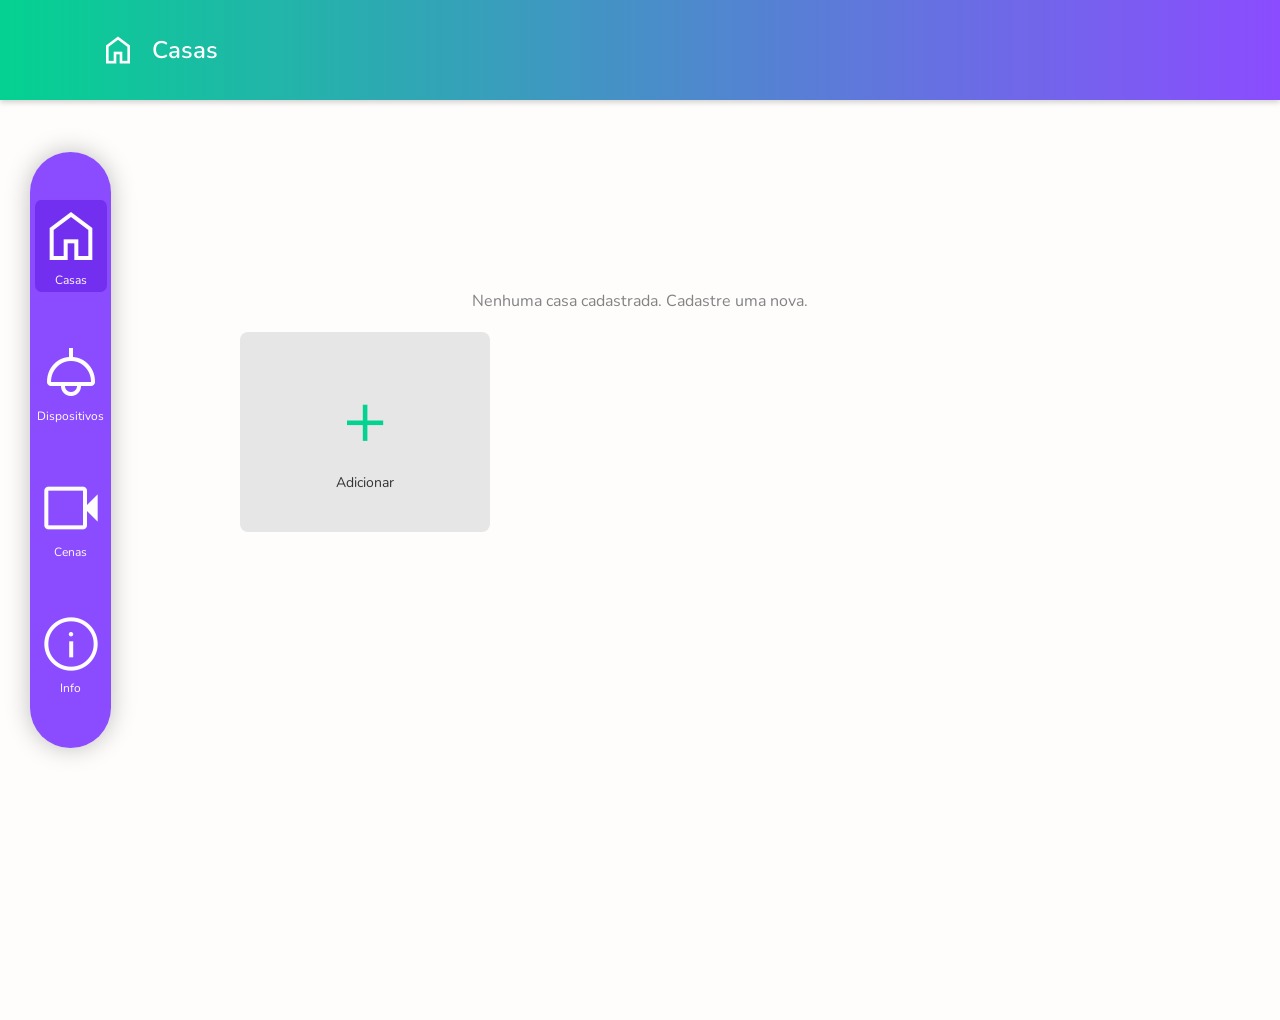
<file: index.html>
<!DOCTYPE html>
<html lang="pt-br">

<head>
    <meta charset="UTF-8">
    <meta http-equiv="X-UA-Compatible" content="IE=edge">
    <meta name="viewport" content="width=device-width, initial-scale=1.0">

    <!-- Fonte -->
    <link rel="preconnect" href="https://fonts.googleapis.com">
    <link rel="preconnect" href="https://fonts.gstatic.com" crossorigin>
    <link
        href="https://fonts.googleapis.com/css2?family=Nunito:ital,wght@0,200..1000;1,200..1000&family=Poppins:ital,wght@0,100;0,200;0,300;0,400;0,500;0,600;0,700;0,800;0,900;1,100;1,200;1,300;1,400;1,500;1,600;1,700;1,800;1,900&display=swap"
        rel="stylesheet">
    <!-- Ícones -->
    <link rel="stylesheet"
        href="https://fonts.googleapis.com/css2?family=Material+Symbols+Outlined:opsz,wght,FILL,GRAD@24,200,0,0" />

    <link rel="stylesheet" href="assets/css/style.css">

    <script src="components/menu/menu.js"></script>

    <title>Smart Home</title>
</head>

<body>

    <header id="header-topo" class="header-topo">
        <span id="header-icone" class="material-symbols-outlined">home</span>
        <h1 id="header-titulo">Casas</h1>
    </header>


    <menu-component></menu-component>

    <!-- CONTEÚDO PRINCIPAL -->
    <div class="container" id="conteudo">

    </div>

</body>

</html>
</file>
<file: assets/css/style.css>
*,
*:after,
*:before {
  margin: 0;
  padding: 0;
  border: 0;
  text-decoration: none;
}

body * {
  font-family: "Nunito", sans-serif;
}

body {
  height: 100vh;
  background: #fffcfc;
}


.header-topo {
  position: fixed;
  top: 0;
  left: 0;
  right: 0;
  height: 100px;
  background: linear-gradient(to left, #8B4CFF, #04D291);
  color: white;
  display: flex;
  align-items: center;
  padding-left: 100px;
  gap: 16px;
  font-family: "Poppins", sans-serif;
  z-index: 998;
  box-shadow: 0 2px 6px rgba(0, 0, 0, 0.2);
}

.header-topo span {
  font-size: 36px;
}

.header-topo h1 {
  font-size: 24px;
  font-weight: 600;
  margin: 0;
}

.container {
  display: flex;
  flex-direction: column;
  margin: 120px;
  height: 100vh;
}

.mensagem {
  text-align: center;
  color: #838383;
  margin-top: 50px;
}

.cards {
  display: flex;
  gap: 15px;
  flex-wrap: wrap;
  margin-top: 20px;
}

.card {
  position: relative;
  width: 250px;
  height: 200px;
  background: #e6e6e6;
  border-radius: 8px;
  display: flex;
  flex-direction: column;
  align-items: center;
  justify-content: center;
  cursor: pointer;
  transition: transform 0.2s;
}

.card:hover {
  transform: scale(1.05);
  background-color: #04D291;
}

.card-icon {
  font-size: 70px;
  margin-bottom: 5px;
  color: #04D291;
}

.card:hover .card-icon {
  color: #ffffff;
}

.card-text {
  font-size: 14px;
  text-align: center;
  color: #333;
}

.card:hover .card-text {
  font-size: 18px;
  color: #ffffff;
}

.card-editar {
  position: absolute;
  top: 8px;
  right: 8px;
  border-radius: 15%;
  padding: 2px;
  font-size: 15px;
  cursor: pointer;
  z-index: 1;
  color: #838383;
  transition: background-color 0.2s;
}

.card-editar:hover {
  background-color: #ffffff;
  border-radius: 20px;
  color: #8B4CFF;
  transform: scale(1.2);
}

/* SIDEBAR DISPOSITIVOS */
.sidebar {
  position: fixed;
  top: 0;
  right: -400px;
  /* fora da tela */
  width: 350px;
  height: 100%;
  background: #fff;
  box-shadow: -2px 0 8px rgba(0, 0, 0, 0.2);
  transition: right 0.3s ease;
  padding: 16px;
  overflow-y: auto;
  z-index: 1000;
}

.sidebar.ativa {
  right: 0;
}

.sidebar-header {
  display: flex;
  justify-content: space-between;
  align-items: center;
  margin-bottom: 16px;
}

/* CARDS DISPOSITIVOS */
.device-card {
  width: 320px;
  height: 100px;
  padding: 16px 20px;
  background: #fff;
  border-radius: 12px;
  box-shadow: 0 3px 12px rgba(0, 0, 0, 0.1);
  display: flex;
  flex-direction: column;
  justify-content: space-between; 
  align-items: flex-start;
  transition: transform 0.2s, box-shadow 0.2s;
}

.device-card:hover {
  transform: translateY(-3px);
  box-shadow: 0 6px 18px rgba(0, 0, 0, 0.15);
}

/* TEXTO NOME E TIPO */
.device-card .device-nome {
  font-weight: bold;
  font-size: 16px;
  margin-bottom: 4px;
}

.device-card .device-tipo {
  font-size: 14px;
  color: #666;
}

/* AÇÕES */
.device-actions {
  display: flex;
  align-items: center;
  gap: 10px;           
}

.btn-toggle {
  padding: 6px 12px;
  border: none;
  border-radius: 8px;
  cursor: pointer;
  background: #8B4CFF;
  color: #fff;
}

.btn-toggle:hover {
  background: #6a33cc;
}

.btn-delete {
  padding: 6px 12px;
  border: none;
  border-radius: 8px;
  cursor: pointer;
  background: #ffeded;
  color: #b30000;
  line-height: 1;     
}

.btn-delete:hover {
  filter: brightness(0.9);
}

/* Botão Dispositivos */
.switch {
  margin: 0;           
  position: relative;
  display: inline-block;
  width: 50px;
  height: 28px;
}

.switch input {
  opacity: 0;
  width: 0;
  height: 0;
}

.slider {
  position: absolute;
  cursor: pointer;
  top: 0;
  left: 0;
  right: 0;
  bottom: 0;
  background-color: #ccc;
  transition: 0.4s;
  border-radius: 28px;
}

.slider:before {
  position: absolute;
  content: "";
  height: 22px;
  width: 22px;
  left: 3px;
  bottom: 3px;
  background-color: white;
  transition: 0.4s;
  border-radius: 50%;
}

input:checked+.slider {
  background-color: #4caf50;
}

input:checked+.slider:before {
  transform: translateX(22px);
}


/* MODAL */
.modal {
  display: none;
  position: fixed;
  z-index: 10;
  left: 0;
  top: 0;
  width: 100%;
  height: 100%;
  overflow: auto;
  background-color: rgba(0, 0, 0, 0.4);
}

.modal-content {
  background-color: #fff;
  margin: 10% auto;
  padding: 30px 60px;
  border: 1px solid #888;
  border-radius: 10px;
  width: 300px;
  position: relative;
}

.close {
  color: #aaa;
  position: absolute;
  top: 10px;
  right: 15px;
  font-size: 24px;
  font-weight: bold;
  cursor: pointer;
}

.close:hover {
  color: #000;
}

input {
  display: block;
  margin-bottom: 10px;
  margin-top: 20px;
  padding: 8px;
  width: 100%;
  border: 1px solid #ccc;
  border-radius: 5px;
}

button {
  padding: 8px 12px;
  margin-top: 30px;
  background: #04d291;
  font-weight: bold;
  color: white;
  border: none;
  border-radius: 20px;
  cursor: pointer;
  transition: transform 0.9s ease;
}

button:hover {
  background: #64d6b2;
  transform: scale(1.1);

}

/* SEÇÃO CÔMODOS */
#comodo-container h2 {
  margin-bottom: 12px;
  /* espaço entre título e select */
  font-size: 18px;
  color: #333;
}

#comodo-container select {
  margin-bottom: 20px;
  /* espaço abaixo do select antes da lista de dispositivos */
}

/* SEÇÃO DISPOSITIVOS */
#dispositivos-container h2 {
  margin-bottom: 12px;
  /* título "Dispositivos" e os cards */
  font-size: 18px;
  color: #333;
}

/* CENAS */
#cenas-container {
  margin: 20px;

}

#lista-cenas.cards .card {
  display: flex;
  flex-direction: row-reverse;
  justify-content: space-between;
  padding: 12px 16px;
  align-items: center;
  padding: 16px;
  background-color: #E6E6E6;
  border-radius: 8px;
  cursor: pointer;
  width: auto;
  height: auto;
  min-width: 60px;
  gap: 12px;
  transition: transform 0.2s;
}

.cena-card span {
  font-size: 16px;
  line-height: 1;
  font-weight: 500;
}

/* Botão Executar Cena */
.btn-cena {
  position: relative;
  padding: 6px 10px;
  background: #04d291;
  font-weight: bold;
  color: white;
  border: none;
  border-radius: 20px;
  cursor: pointer;
  margin: 0;
  align-self: center;
  transition: background-color 0.3s ease;
  z-index: 1;
}

.btn-cena:hover {
  background-color: #64d6b2;
}

.btn-cena:hover::after {
  content: "";
  position: absolute;
  top: 50%;
  left: 50%;
  width: 10px;
  height: 10px;
  background: rgba(12, 224, 161, 0.5);
  border-radius: 50%;
  transform: translate(-50%, -50%);
  animation: sonar 1.2s ease-out infinite;
  pointer-events: none;
  z-index: 0;;
}

@keyframes sonar {
  0% {
    width: 10px;
    height: 10px;
    opacity: 0.6;
  }
  100% {
    width: 120px;
    height: 120px;
    opacity: 0;
  }
}

#modal-cena {
  display: none;
  position: fixed;
  top: 0;
  left: 0;
  width: 100%;
  height: 100%;
  background: rgba(0, 0, 0, 0.6);
  justify-content: center;
  align-items: center;
}

#modal-cena .modal-content {
  background: #fff;
  padding: 20px;
  border-radius: 12px;
  width: 400px;
  max-height: 90%;
  overflow-y: auto;
}

/* Container do switch */
.switch {
  position: relative;
  display: inline-block;
  width: 50px;
  height: 25px;
}

/* Esconde o checkbox real */
.switch input {
  opacity: 0;
  width: 0;
  height: 0;
  pointer-events: none; /* garante que não seja clicável */
}

/* Slider que aparece */
.slider {
  position: absolute;
  cursor: default; /* não mostra cursor de pointer */
  top: 0;
  left: 0;
  right: 0;
  bottom: 0;
  background-color: #ccc;
  transition: 0.4s;
  border-radius: 25px;
}

/* Bolinha do toggle */
.slider:before {
  position: absolute;
  content: "";
  height: 19px;
  width: 19px;
  left: 3px;
  bottom: 3px;
  background-color: white;
  transition: 0.4s;
  border-radius: 50%;
}

/* Estado ligado */
input:checked + .slider {
  background-color: #4CAF50;
}

/* Move a bolinha quando ligado */
input:checked + .slider:before {
  transform: translateX(24px);
}

/* Desabilitado - estilo visual */
input:disabled + .slider {
  opacity: 0.7;
}
</file>
